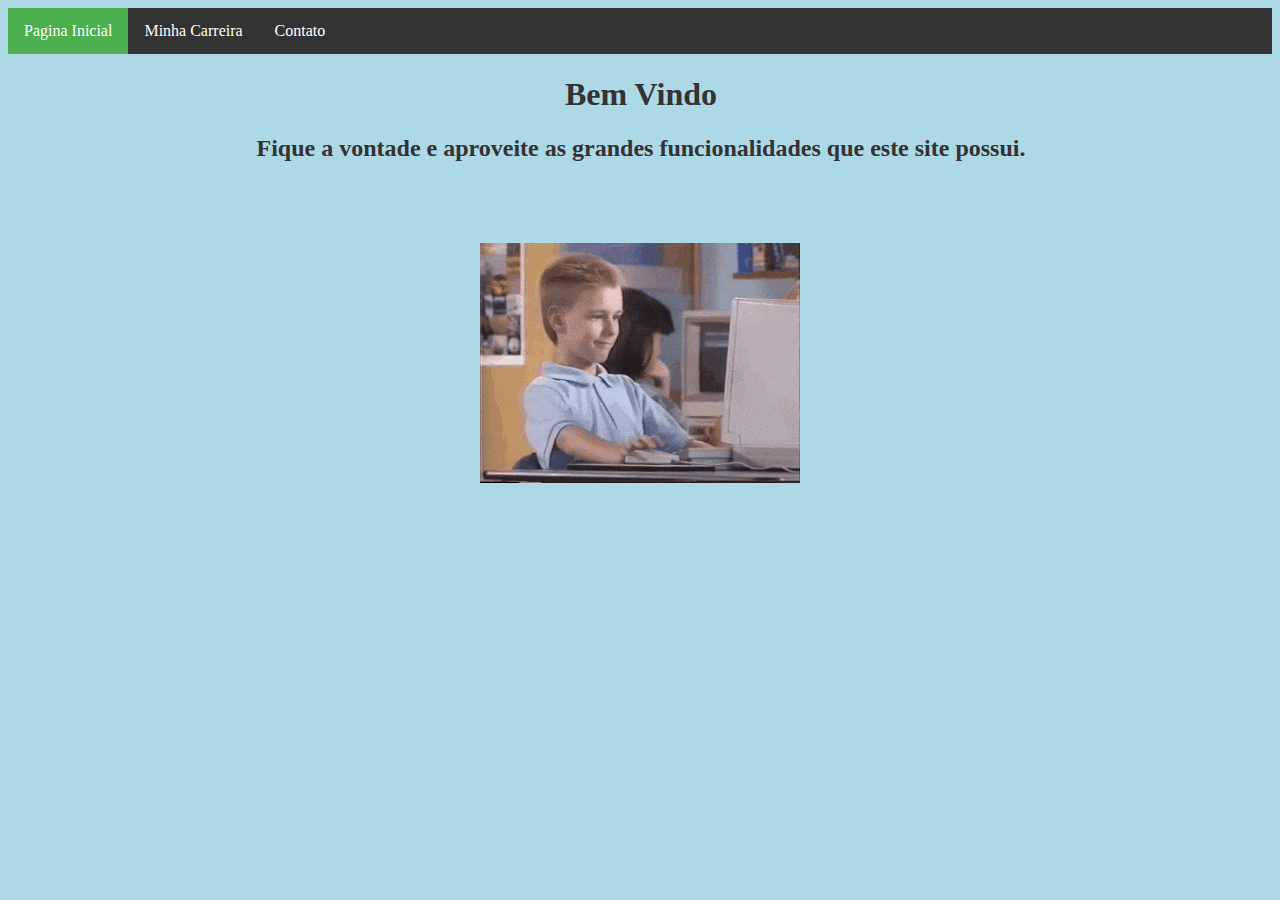
<file: WebContent/index.html>
<!-- Abandon all hope, ye who enter here. -->
<!DOCTYPE html>
<html lang="pt-BR">
  <head>
    <script src="https://code.jquery.com/jquery-1.10.2.js"></script>
    <meta name="viewport" content="width=device-width, initial-scale=1" />
    <meta charset="utf-8" />
    <script>
      $(function () {
        $("#nav-placeholder").load("nav.html");
      });
    </script>

    <link rel="icon" href="img/bike.gif" type="image/gif" />

    <title>Pagina Inicial</title>
  </head>
  <body>
    <div id="nav-placeholder"></div>
    <div class="wrapper">
      <div class="center">
        <h1>Bem Vindo</h1>
        <h2>
          Fique a vontade e aproveite as grandes funcionalidades que este site
          possui.
        </h2>
      </div>
    </div>

    <div class="center">
      <img src="img/joinha.gif" alt="Topper" />
    </div>
  </body>
</html>
</file>
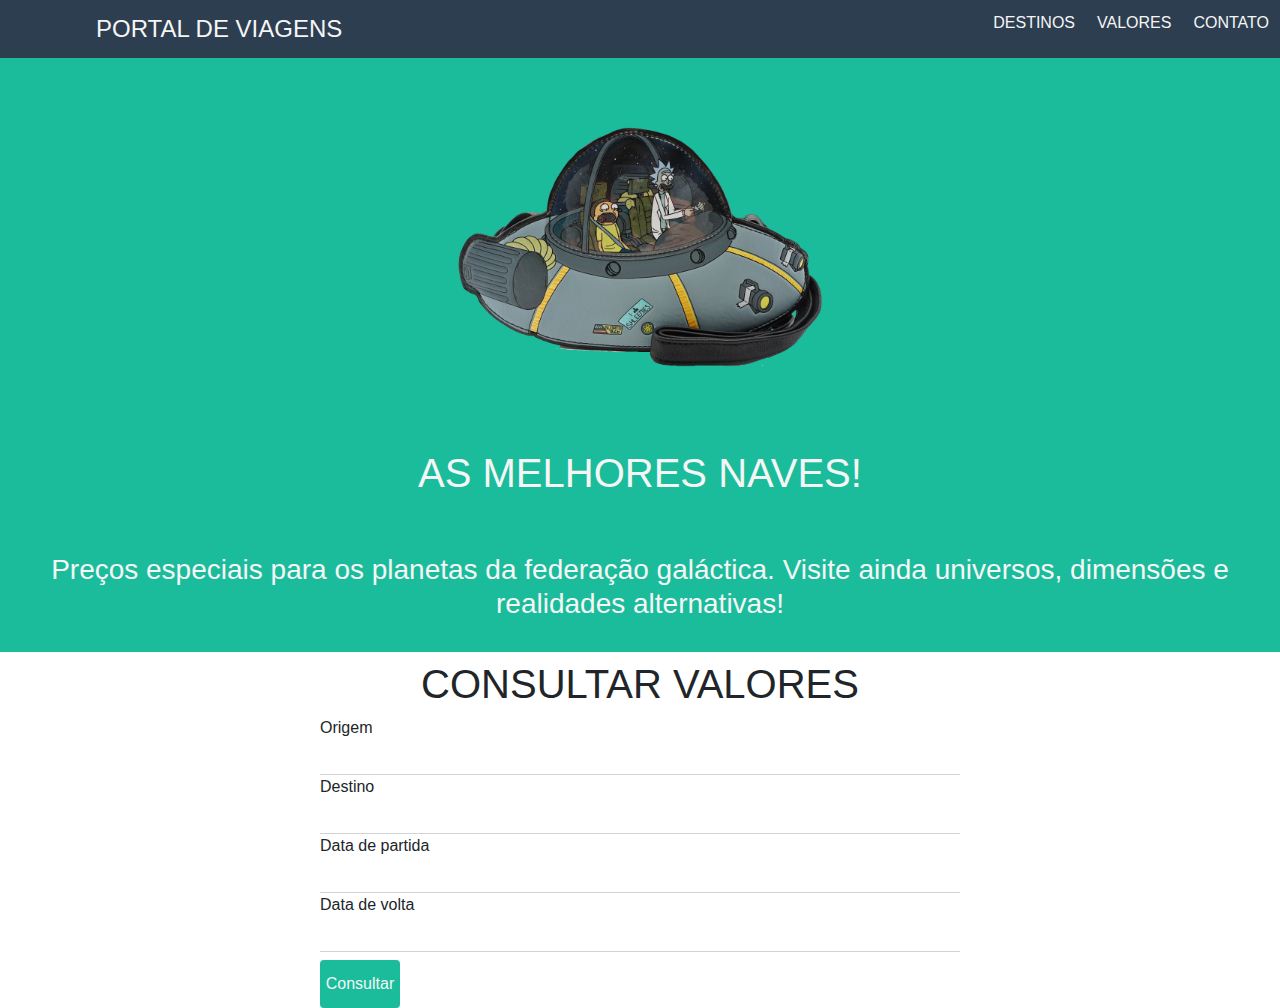
<file: PortalViagens/WebContent/index.html>
<!DOCTYPE html>
<html lang="en">
  <head>
    <meta charset="UTF-8" />
    <meta http-equiv="X-UA-Compatible" content="IE=edge" />
    <meta name="viewport" content="width=device-width, initial-scale=1.0" />
    <link href="css/style.css" rel="stylesheet" />
    <link
      href="https://fonts.googleapis.com/css2?family=Quicksand&family=Rubik:wght@500&display=swap"
      rel="stylesheet"
    />
    <!-- Bootstrap CSS -->
    <link
      rel="stylesheet"
      href="https://stackpath.bootstrapcdn.com/bootstrap/4.4.1/css/bootstrap.min.css"
      integrity="sha384-Vkoo8x4CGsO3+Hhxv8T/Q5PaXtkKtu6ug5TOeNV6gBiFeWPGFN9MuhOf23Q9Ifjh"
      crossorigin="anonymous"
    />
    <title>Portal de Viagens</title>
  </head>
  <body>
      <ul>
        <li><a href="#">Portal de Viagens</a></li>
        <li><a href="#">Contato</a></li>
        <li><a href="#">Valores</a></li>
        <li><a href="#">Destinos</a></li>
      </ul>
    <div class="container-fluid backcolor">
      <div class="img-fluid text-center">
        <img src="img/navesfundo.png" alt="" />
      </div>
      <article>
        <h1>AS MELHORES NAVES!</h1>
      </article>
      <article>
        <h3>
          Preços especiais para os planetas da federação galáctica. Visite ainda
          universos, dimensões e realidades alternativas!
        </h3>
      </article>
    </div>
    <div class="d-flex flex-column justify-content-center">

      <article class="text-center font-weight-bold"><p class="h1">CONSULTAR VALORES</p></article>

      <div class="d-flex flex-row justify-content-center">
        <form class="d-flex flex-column justify-content-center w-50" action="">
          <label for="origem">Origem</label>
          <input type="text" name="origem" />
          <label for="destino">Destino</label>
          <input type="text" name="destino" />
          <label for="partida">Data de partida</label>
          <input type="text" name="partida" />
          <label for="" name="volta">Data de volta</label>
          <input type="text" name="volta" />
          <button class="mt-2 rounded">Consultar</button>
        </form>
      </div>
    </div>
    <script
      src="https://stackpath.bootstrapcdn.com/bootstrap/4.4.1/js/bootstrap.min.js"
      integrity="sha384-wfSDF2E50Y2D1uUdj0O3uMBJnjuUD4Ih7YwaYd1iqfktj0Uod8GCExl3Og8ifwB6"
      crossorigin="anonymous"
    ></script>
    <script
      src="https://code.jquery.com/jquery-3.4.1.slim.min.js"
      integrity="sha384-J6qa4849blE2+poT4WnyKhv5vZF5SrPo0iEjwBvKU7imGFAV0wwj1yYfoRSJoZ+n"
      crossorigin="anonymous"
    ></script>
    <script
      src="https://cdn.jsdelivr.net/npm/popper.js@1.16.0/dist/umd/popper.min.js"
      integrity="sha384-Q6E9RHvbIyZFJoft+2mJbHaEWldlvI9IOYy5n3zV9zzTtmI3UksdQRVvoxMfooAo"
      crossorigin="anonymous"
    ></script>
  </body>
</html>
</file>
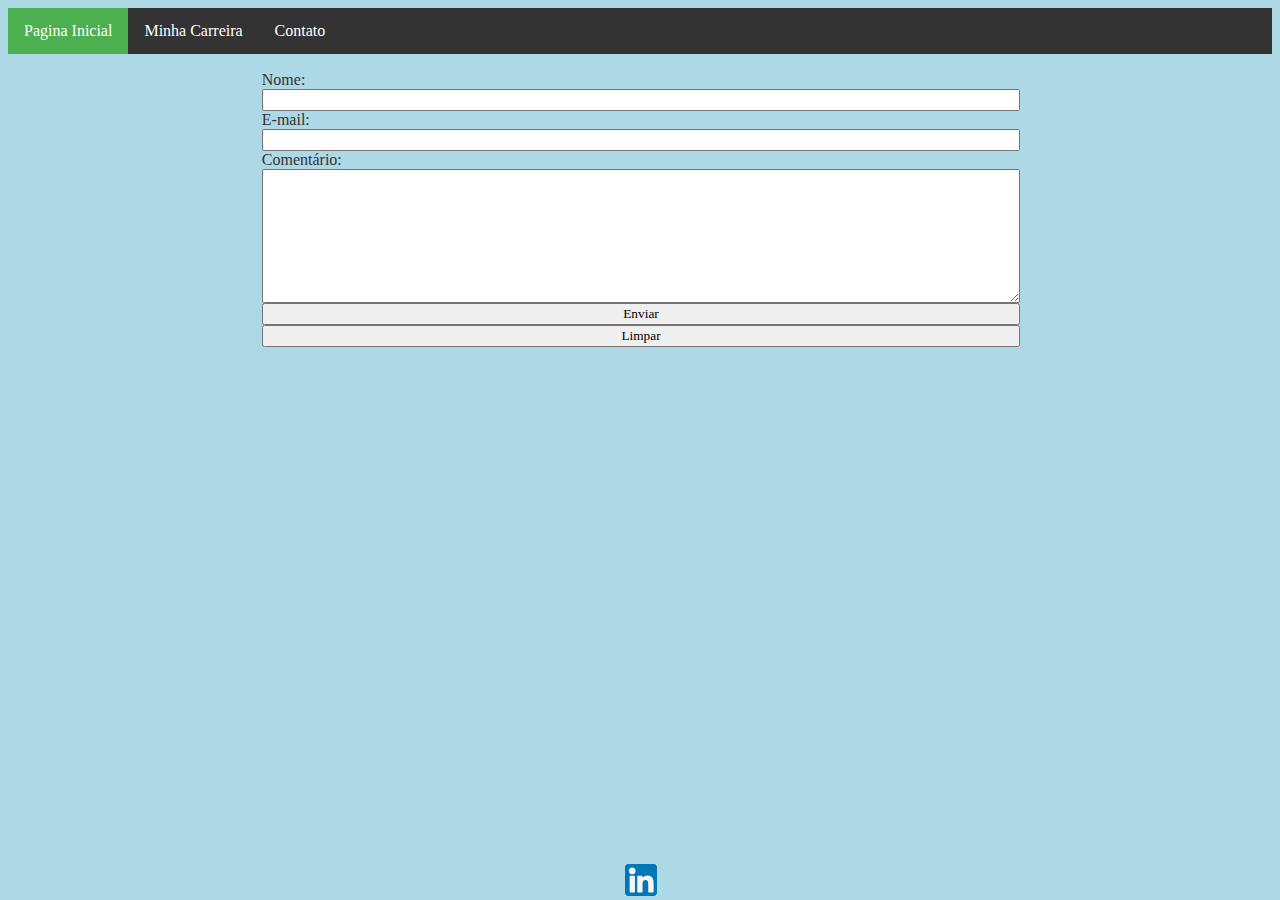
<file: WebContent/contato.html>
<!DOCTYPE html>
<html lang="pt-BR">
  <head>
    <script src="https://code.jquery.com/jquery-1.10.2.js"></script>
    <meta name="viewport" content="width=device-width, initial-scale=1" />
    <meta charset="utf-8" />
    <script>
      $(function () {
        $("#nav-placeholder").load("nav.html");
      });
    </script>

    <title>Contato</title>
  </head>
  <body>
    <div id="nav-placeholder"></div>
    <div>
      <div class="wrapper">
        <form class="form-contato" action="mailto:lucas.ancelmo@outlook.com">
          <label for="name">Nome:</label>

          <input type="text" name="name" required />
          <label for="mail">E-mail:</label>

          <input type="text" name="mail" required />
          <label for="comment">Comentário:</label>
          <textarea
            id="comment"
            name="comment"
            cols="45"
            rows="8"
            maxlength="65525"
            required
          ></textarea>
          <input type="submit" value="Enviar" />
          <input type="reset" value="Limpar" />
        </form>
        <footer>
          <a
            target="_blank"
            href="https://www.linkedin.com/in/lucas-ancelmo-dias-889114195/"
            ><img id="linkedin-img" src="img/linkedin.svg" alt="Topper"
          /></a>
        </footer>
      </div>
    </div>
  </body>
</html>
</file>
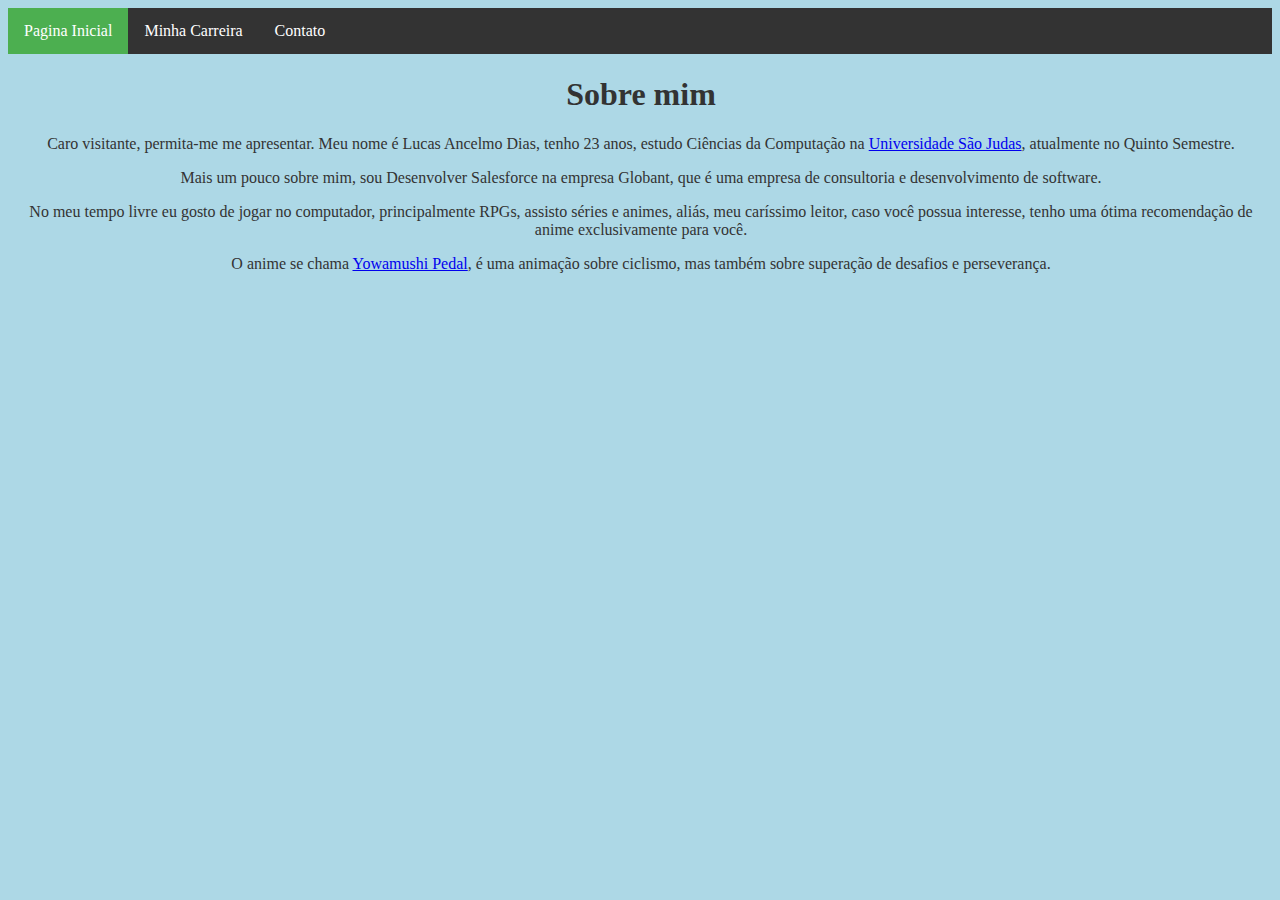
<file: WebContent/sobre.html>
<!DOCTYPE html>
<html lang="pt-BR">
  <head>
    <script src="https://code.jquery.com/jquery-1.10.2.js"></script>
    <meta name="viewport" content="width=device-width, initial-scale=1" />
    <script>
      $(function () {
        $("#nav-placeholder").load("nav.html");
      });
    </script>

    <title>Sobre Mim</title>
  </head>
  <body>
    <div id="nav-placeholder"></div>
    <div class="wrapper">
      <div class="center">
        <h1>Sobre mim</h1>
        <div>
          <p>
            Caro visitante, permita-me me apresentar. Meu nome é Lucas Ancelmo
            Dias, tenho 23 anos, estudo Ciências da Computação na
            <a href="https://www.usjt.br/">Universidade São Judas</a>,
            atualmente no Quinto Semestre.
          </p>

          <p>
            Mais um pouco sobre mim, sou Desenvolver Salesforce na empresa Globant, que é
            uma empresa de consultoria e desenvolvimento de software.
          </p>
          <p>
            No meu tempo livre eu gosto de jogar no computador, principalmente
            RPGs, assisto séries e animes, aliás, meu caríssimo leitor, caso
            você possua interesse, tenho uma ótima recomendação de anime
            exclusivamente para você.
          </p>
          <p>
            O anime se chama
            <a href="https://www.crunchyroll.com/pt-br/yowamushi-pedal"
              >Yowamushi Pedal</a
            >, é uma animação sobre ciclismo, mas também sobre superação de
            desafios e perseverança.
          </p>
        </div>
      </div>
    </div>
  </body>
</html>
</file>
<file: PortalViagens/WebContent/css/style.css>
body{
    font-family: 'Rubik', sans-serif;
}

.backcolor {
    background-color: #1bbc9b;
}

img {
    width: 30%;
    resize: both;
}

ul{
    list-style-type: none;
    background-color: #2d3e50;
    overflow: hidden;
    margin-bottom: 0px !important;
}

li {
    text-transform: uppercase;
}

li:first-child {
    float: left;
    font-size: 1.5rem;
    padding: 6px;
    margin-left: 50px;
    
}

li:not(first-child) {
    font-size: 1rem;
    padding: 6px;
    margin: 5px;
    float: right;
}

li a {
    text-decoration: none !important;
    color: whitesmoke;
    height: 100%;
    display: block;
    text-align: center;
}

h1 {
    padding: 1rem;
    text-align: center;
    font-size: 2.5rem;
    color: whitesmoke;
    font-weight: bold;
}

h3 {
    text-align: center;
    padding: 2rem;
    margin-bottom: 16px;
    color: whitesmoke;
    font-weight: bold;
}

input {
    outline: 0;
    border-width: 0 0 1px;
    border-color: lightgrey;
}

button {
    margin-top: 10px;
    width: 5rem;
    background-color: #1bbc9b;
    padding: 12px 2px;
    border-radius: 6px;
    color: whitesmoke;
    box-shadow: none;
    border: none;
    cursor: pointer;
}
</file>
